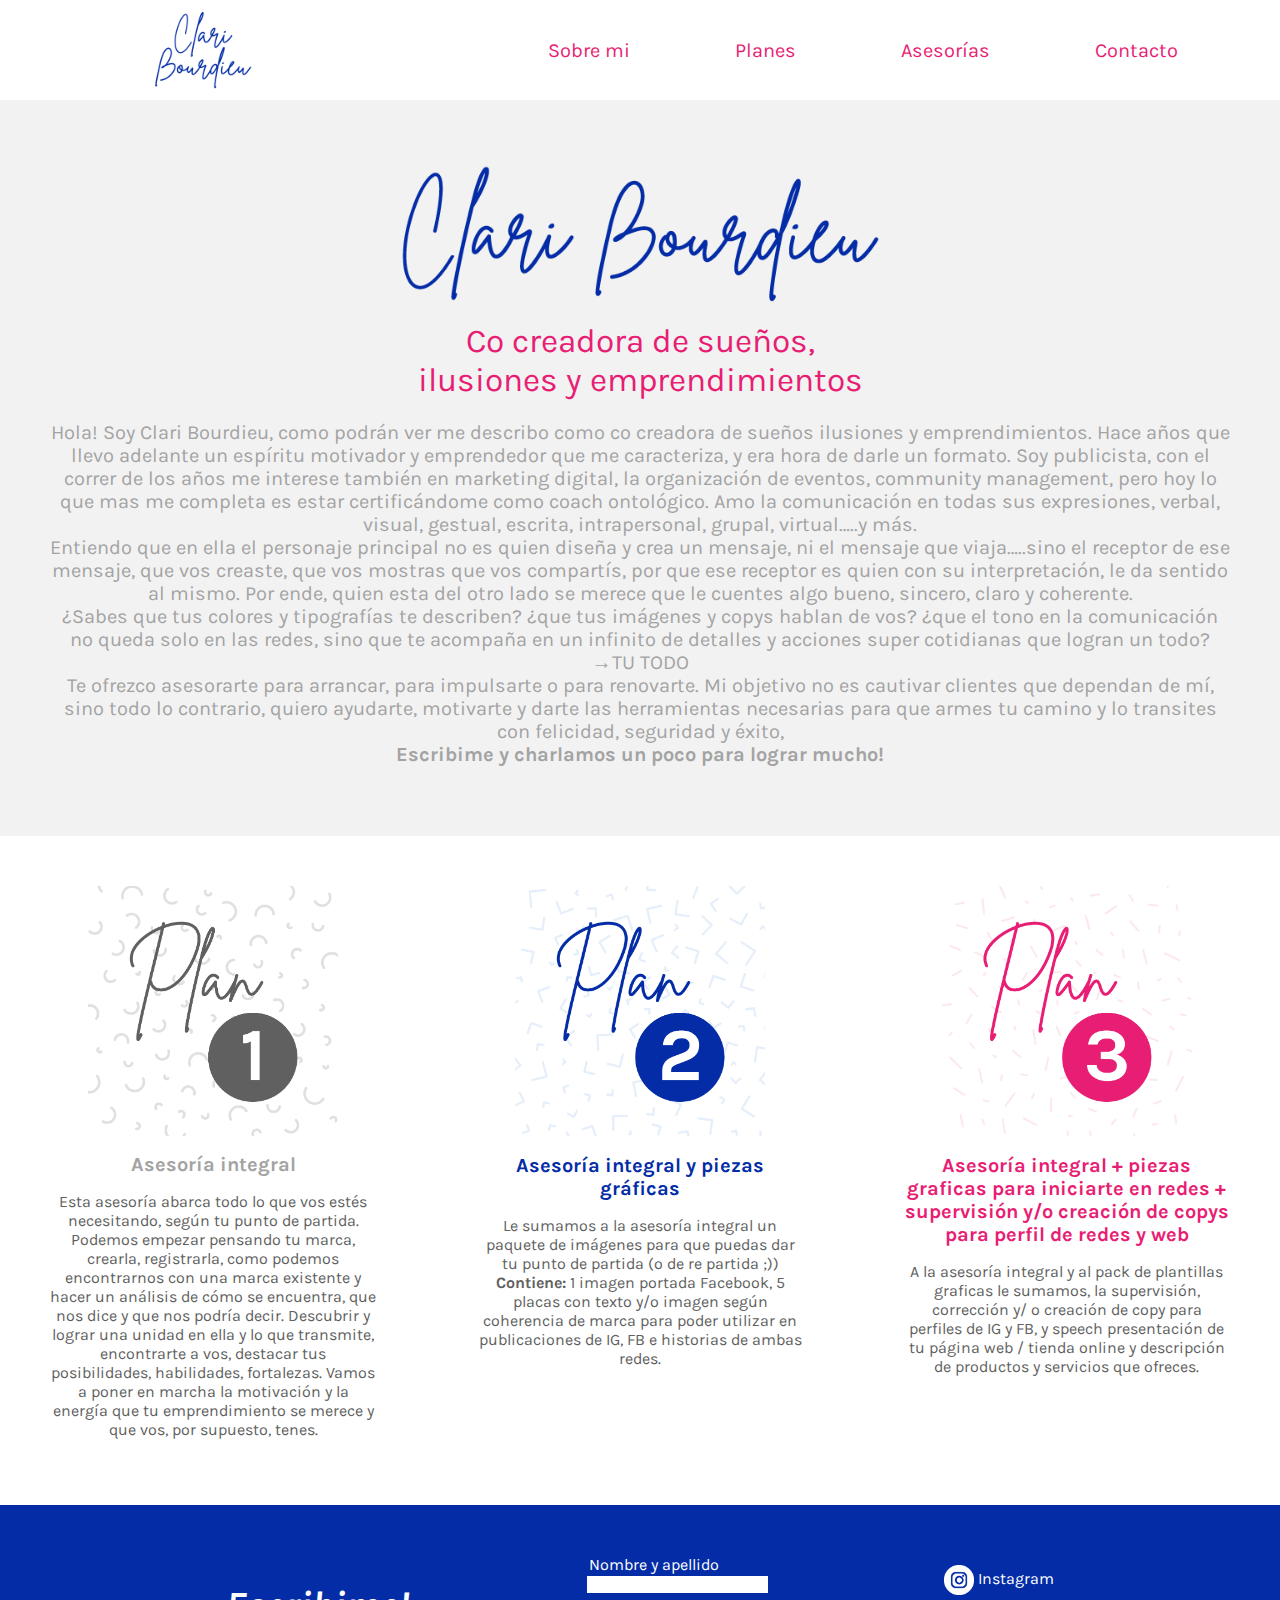
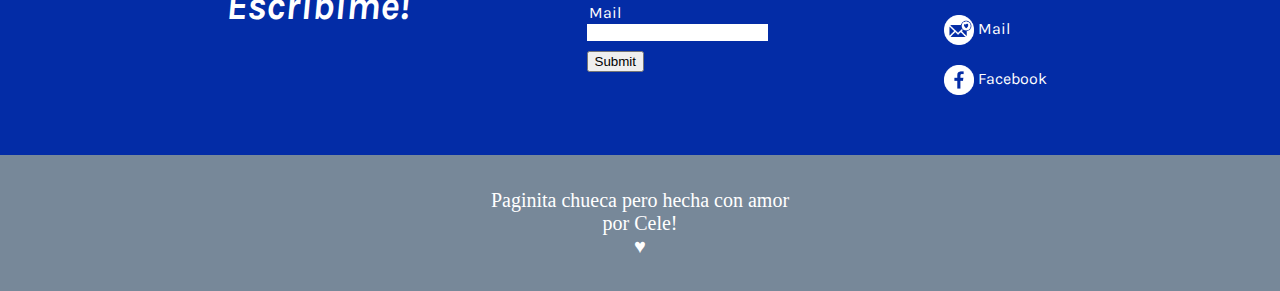
<file: Entrega 1 - proyecto clari/index.html>
<!DOCTYPE html>
<html lang="es">
<head>
    <meta charset="UTF-8">
    <meta name="viewport" content="width=device-width, initial-scale=1.0">
    <title>index</title>
    <link href="https://fonts.googleapis.com/css2?family=Karla:ital,wght@0,400;0,700;1,400;1,700&display=swap" rel="stylesheet">
    <link rel="stylesheet" href="inicio.css">


</head>
<body>
    <header>
        <img class="imagenboton" src="assets/logo-cuadrado.png"> 
        <nav class="barranavegacion">
            <ul>
            <li class="barra">
                <a href="">Sobre mi</a>
            </li>
            <li class="barra">
                <a href="">Planes</a>
            </li>
            <li class="barra">
                <a href="">Asesorías</a>
            </li>
            <li class="barra">
                <a href="">Contacto</a>
            </li>
            </ul>
        </nav>
    </header>

    <div class="descripcion">
        <img class="imageninicio" src="assets/logo-horizontal.png">
        <h1 class="h1bajada">Co creadora de sueños, <br> ilusiones y emprendimientos</h1>
        <p class="parrafotitulo">
            Hola! Soy Clari Bourdieu, como podrán ver me describo como co creadora de sueños ilusiones y emprendimientos. Hace años que llevo adelante un espíritu motivador y emprendedor que me caracteriza, y era hora de darle un formato.
            Soy publicista, con el correr de los años me interese también en marketing digital, la organización de eventos, community management, pero hoy lo que mas me completa es estar certificándome como coach ontológico.
            Amo la comunicación en todas sus expresiones, verbal, visual, gestual, escrita, intrapersonal, grupal, virtual…..y más.<br>
            Entiendo que en ella el personaje principal no es quien diseña y crea un mensaje, ni el mensaje que viaja…..sino el receptor de ese mensaje, que vos creaste, que vos mostras que vos compartís, por que ese receptor es quien con su interpretación, le da sentido al mismo. Por ende, quien esta del otro lado se merece que le cuentes algo bueno, sincero, claro y coherente.
            <br>
            ¿Sabes que tus colores y tipografías te describen? ¿que tus imágenes y copys hablan de vos? ¿que el tono en la comunicación no queda solo en las redes, sino que te acompaña en un infinito de detalles y acciones super cotidianas que logran un todo? →TU TODO
            <br>
            Te ofrezco asesorarte para arrancar, para impulsarte o para renovarte.
            Mi objetivo no es cautivar clientes que dependan de mí, sino todo lo contrario, quiero ayudarte, motivarte y darte las herramientas necesarias para que armes tu camino y lo transites con felicidad, seguridad y éxito,
            <br>
            <strong>Escribime y charlamos un poco para lograr mucho!</strong>
            </p>
    </div>

    <div class="productos">
        <div class="plan">
            <img class="imagenplan" src="assets/plan-11.png">
            <h1 class="tituloplan1"> Asesoría integral</h1>
            <p class="textoplan">
                Esta asesoría abarca todo lo que vos estés necesitando, según tu punto de partida.<br>
                Podemos empezar pensando tu marca, crearla, registrarla, como podemos encontrarnos con una marca existente y hacer un análisis de cómo se encuentra, que nos dice y que nos podría decir. Descubrir y lograr una unidad en ella y lo que transmite, encontrarte a vos, destacar tus posibilidades, habilidades, fortalezas. Vamos a poner en marcha la motivación y la energía que tu emprendimiento se merece y que vos, por supuesto, tenes.
            </p>
        </div>
        <div class="plan">
            <img class="imagenplan" src="assets/plan-10.png">
            <h1 class="tituloplan2"> Asesoría integral y piezas gráficas</h1>
            <p class="textoplan">
                Le sumamos a la asesoría integral un paquete de imágenes para que puedas dar tu punto de partida (o de re partida ;)) <br>
                <strong>Contiene:</strong> 1 imagen portada Facebook, 5 placas con texto y/o imagen según coherencia de marca para poder utilizar en publicaciones de IG, FB e historias de ambas redes.
            </p>
        </div>
        <div class="plan">
            <img class="imagenplan" src="assets/plan-09.png">
            <h1 class="tituloplan3"> Asesoría integral + piezas graficas para iniciarte en redes + supervisión y/o creación de copys para perfil de redes y web</h1>
            <p class="textoplan">
                A la asesoría integral y al pack de plantillas graficas le sumamos, la supervisión, corrección y/ o creación de copy para perfiles de IG y FB, y speech presentación de tu página web / tienda online y descripción de productos y servicios que ofreces.
            </p>
        </div>
    </div>

    <div class="contacto">
        <h1 class="h1contacto">Escribime!</h1>
        
        <div class="formulario">
            <form class="formulario" action="">
            <fieldset>
                <legend>Nombre y apellido</legend>
                <input type="text" class="cuadro" required>
            </fieldset> 
            <fieldset>
                <legend>Mail</legend>
                <input type="text" class="cuadro" required>
            </fieldset>      
                <input type="submit">
            </form>
        </div>

        <div class="redessociales">
            <div class="instagram">
                <a title="instagram" href="https://www.instagram.com/hola.grecia/"><img class="imredes" src="assets/redes-15.png" alt="instagram" /></a>
                <p class="pcontacto">Instagram</p>
            </div>
            <div class="mail">
                <a title="mail" href="https://www.holagrecia.com.ar"> <img class="imredes" src="assets/redes-16.png"/> </a>
                    <p class="pcontacto">Mail</p>              
            </div>
            <div class="facebook">
                <a title="facebook" href="https://www.facebook.com/greciaporcele"><img class="imredes" src="assets/redes-17.png" ></a>
                <p class="pcontacto">Facebook</p>            
            </div>
        </div>
    </div>

    <footer>
        <h1 class="h1footer">Paginita chueca pero hecha con amor <br> por Cele! <br> ♥ </h1>

    </footer>






    
</body>
</html>
</file>
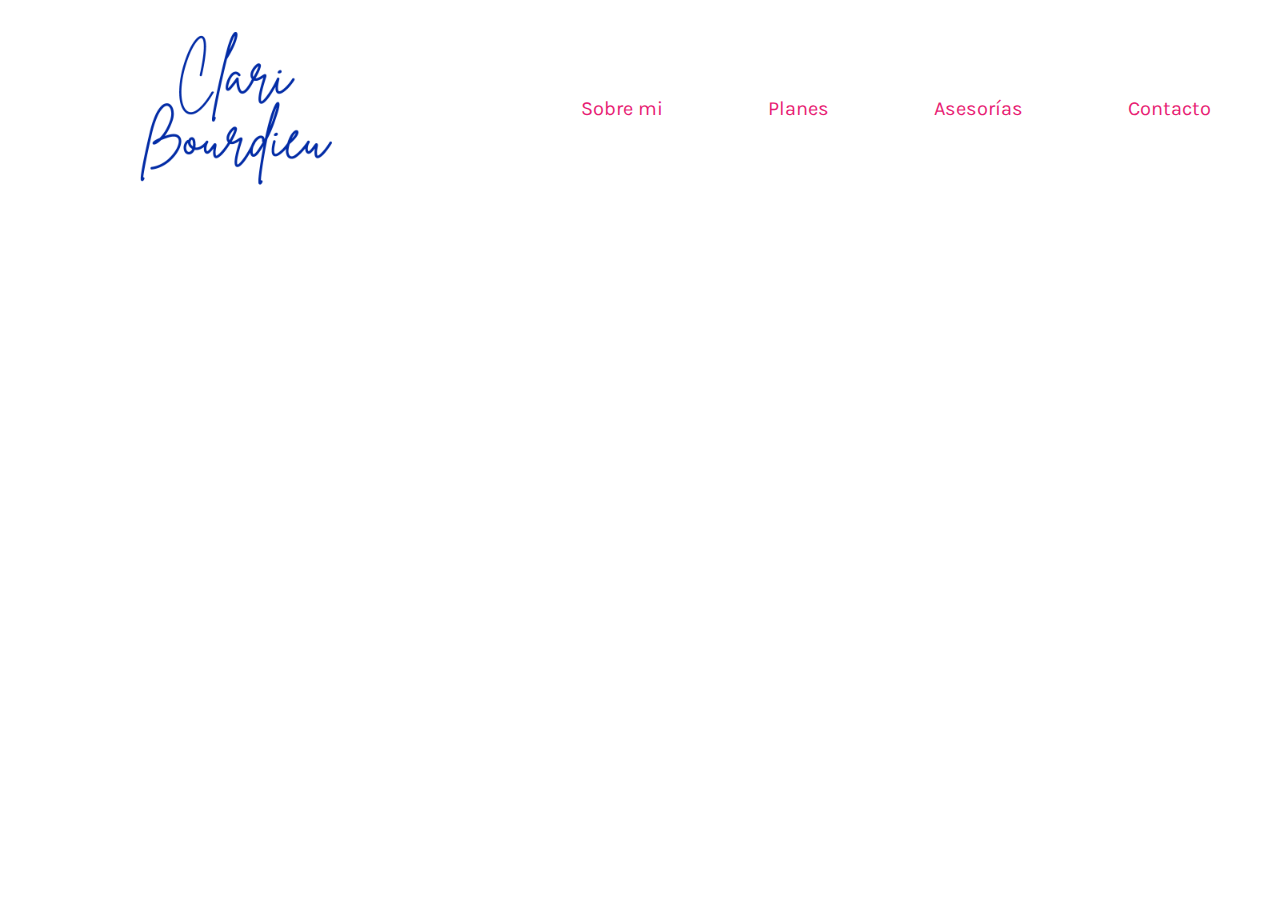
<file: Entrega 3 - proyecto integrador/index.html>
<!DOCTYPE html>
<html lang="es">
<head>
    <meta charset="UTF-8">
    <meta name="viewport" content="width=device-width, initial-scale=1.0">
    <link href="https://fonts.googleapis.com/css2?family=Karla:ital,wght@0,400;0,700;1,400;1,700&display=swap" rel="stylesheet">
    <link rel="stylesheet" href=index.css>
    <title>Inicio</title>
</head>
<body>
<header class="header">
    <img class="imagenboton" src="assets/logo-cuadrado.png"> 
        <nav class="barranavegacion">
            <ul>
            <li class="barra">
                <a href="">Sobre mi</a>
            </li>
            <li class="barra">
                <a href="">Planes</a>
            </li>
            <li class="barra">
                <a href="">Asesorías</a>
            </li>
            <li class="barra">
                <a href="">Contacto</a>
            </li>
            </ul>
        </nav>


</header>




<section>



    </section>
    <section>
        
    </section>


    
</body>
</html>
</file>
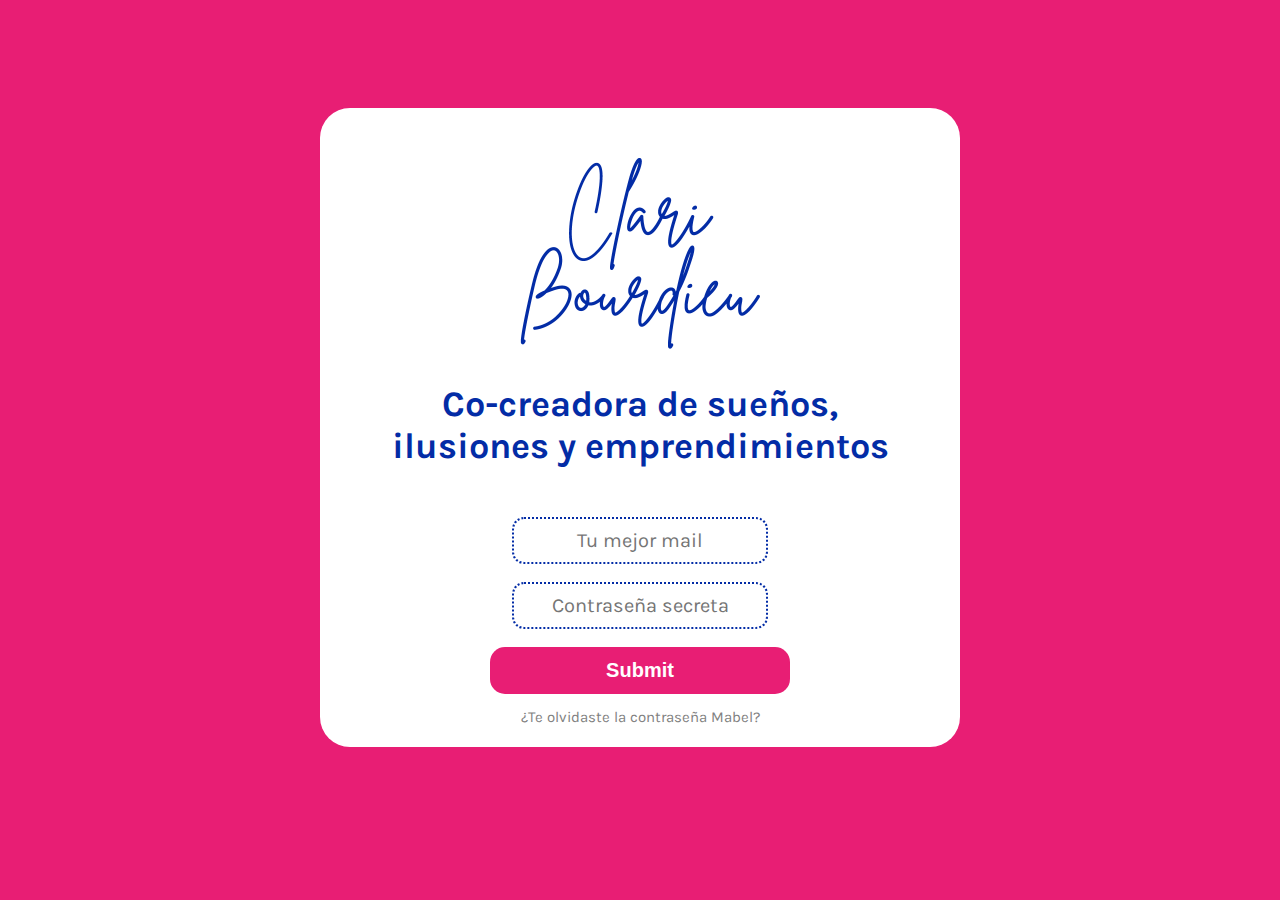
<file: Entrega 2 - Log in/login.html>
<!DOCTYPE html>
<html lang="es">
<head>
    <meta charset="UTF-8">
    <meta name="viewport" content="width=device-width, initial-scale=1.0">
    <link href="https://fonts.googleapis.com/css2?family=Karla:ital,wght@0,400;0,700;1,400;1,700&display=swap" rel="stylesheet">
    <link rel="stylesheet" href="login.css">
    <title>Log in</title>
</head>
<body class="body">
    <section class="login">
        <div class="titulo">
            <img class="imagenboton" src="../Entrega 1 - proyecto clari/assets/logo-cuadrado.png"> 
            <h1 class="bajada">Co-creadora de sueños, <br> ilusiones y emprendimientos</h1>
        </div>

        <form class="formulario" action="">
          <fieldset class="fieldset">
            <input type="text" class="cuadro" placeholder="Tu mejor mail" required>
          </fieldset> 
          <fieldset class="fieldset">
            <input type="text" class="cuadro" placeholder="Contraseña secreta"required>
          </fieldset>      
        </form>
        <fieldset class="fieldset"> 
            <input class="boton" type="submit">
        </fieldset> 
        <div class="contra">
            <a href="index.html"> ¿Te olvidaste la contraseña Mabel?</a>
        </div>
    </section>
</body>
</html>
</file>
<file: Entrega 1 - proyecto clari/inicio.css>
/*.barra {
    cursor: crosshair;
    font-family: 'Playfair Display', serif;
    text-decoration: none;
    padding: 20px 50px;
    list-style: none;
    display: inline-block;
    color: #032ca6;

}*/

body {
    margin: 0px;
}
header {
    display: flex;  
    justify-content: space-around;
    align-items: center;
    position: fixed;
    background-color: #ffffff;
    width: 100%;
    padding: 0px 50px;
}

/*.barranavegacion {
    display: flex;
    justify-content: center;
    padding: 50px;
    align-items: center;

}*/

.imagenboton {
    height: 100px;
}


ul {
    font-family: 'Karla', sans-serif;
    font-size: 20px;
    color: #E81E74;
    }


.barra {
    text-decoration: none;
    padding: 20px 50px;
    list-style: none;
    display: inline;
}


a {
    color: #E81E74;
    cursor: pointer;
    text-decoration: none;
    }

a:hover {
    color: #032CA6;
}

.descripcion {
    font-family:  'Karla', sans-serif;
    text-align: center;
    padding: 50px;
    background-color:  #F2F2F2;
    padding-top: 150px;
}

.imageninicio {
    width: 500px;
}

.h1bajada {
    color: #E81E74;
    font-size: 25pt;
    font-weight: normal;
    margin-top: 0px;
}

.parrafotitulo {
    color: #A3A3A3;
    font-size: 15pt;
    font-weight: normal;
}

.productos {
    
   /* padding: 50px;
    align-items: flex-start;
    justify-content: space-around;    */      
    display: flex;
    justify-content: center;
    align-items: flex-start;

}

.plan {
    padding: 50px;
    display: inline-block;
    width: 350px;
    font-family:  'Karla', sans-serif;
    text-align: center;
}

.imagenplan {
    width: 250px;
}

.tituloplan1 {
    font-size: 15pt;
    font-weight: bold;
    color: #A3A3A3;
}

.tituloplan2 {
    font-size: 15pt;
    font-weight: bold;
    color:  #032CA6;
}

.tituloplan3 {
    font-size: 15pt;
    font-weight: bold;
    color:  #E81E74;
}

.textoplan{
    color: #606060;
}

.contacto {
    background: #032CA6;
    display: flex;
    justify-content: space-evenly;
    padding: 50px;
}

.h1contacto {
    font-family:  'Karla', sans-serif;
    font-size: 30pt;
    font-style: italic;
    color: #ffffff;
    text-align: center;
}

.formulario {
    font-family:  'Karla', sans-serif;
    color: #ffffff;
    display: inline-block;
}


.cuadro {
    border-width: 0px;
    /*border-style: groove;
    border-color: threedface;
    border-image: initial;*/
}

.pcontacto {
    display: inline;
    color: #ffffff;
    font-family:  'Karla', sans-serif;
}
.redessociales {
    display: flexbox;

}

.imredes {
    width: 30px;
    justify-content: space-around;
    font-display: flex;
    text-align: center;
    vertical-align: middle
}

.instagram {
    padding: 10px 0px;
}

.mail {
    padding: 10px 0px;
}

.facebook {
    padding: 10px 0px;
}

footer {
    background-color: lightslategray;
    padding: 20px;
}

.h1footer {
    color: #ffffff;
    font-family: Georgia, 'Times New Roman', Times, serif;
    font-size: 15pt;
    font-weight: normal;
    text-align: center;    
}

.formulario fieldset {
    border: 0;
    margin-inline-start: 0;
    margin-inline-end: 0;
    padding-block-start: 0;
    padding-inline-start: 0;
    padding-inline-end: 0;
}

.botonForm {
    padding: 8px 16px;
}

/*.pfooter {
    color: #ffffff;
    font-family: Georgia, 'Times New Roman', Times, serif;
    font-size: 15pt;
    font-weight: normal;
    text-align: center;
    font-style: italic;    
    padding: 0px;
}*/
</file>
<file: Entrega 2 - Log in/login.css>
.body {
    background-color: #E81E74;
    display: flex;
    justify-content: center;
}

.login {
    background-color: white;
    width: 600px;
    font-family: 'Karla', sans-serif;
    font-size: 18px;
    margin: 100px;
    padding: 20px;
    border-radius: 30px;
}
.titulo {
    text-align: center;
}

.imagenboton {
    height: 250px;
}

.bajada {
    color: #032CA6;
    padding: 0px 20px 20px 20px;
    margin-block-start: 0px;
}

.formulario {
    display: block;
    align-items: center;
    text-align: center;
    margin-top: 0px;
    }

.fieldset {

        border: none;
        align-items: center;
        text-align: center;
    }

@keyframes pulse {
    100% {
      background-color: #032CA6;
    }
    0% {
      background-color: #E81E74;
    }
}
.cuadro {
    font-family: karla;
    font-size: 20px;
    color: white;
    border-radius: 12px;
    padding: 10px;
    text-align: center;
    border-color: #032CA6;
    border-style: dotted;
    background-color: white;
}

text {
    color: white;
}

.cuadro:hover {
    background-color:  #E81E74;
}

.boton {
    font-size: 20px;
    font-weight: bold;
    background-color:#E81E74;
    width: 300px;
    color: white;
    border: none;
    border-radius: 15px;
    padding: 12px;
}

.boton:hover {
    animation-name: pulse;
    animation-duration: 1s;
    animation-iteration-count: infinite;
    animation-direction: alternate;
}
.contra {
    text-align: center;
}

a {
    color: gray;
    cursor: pointer;
    text-decoration: none;
    font-size: 15px;
}
</file>
